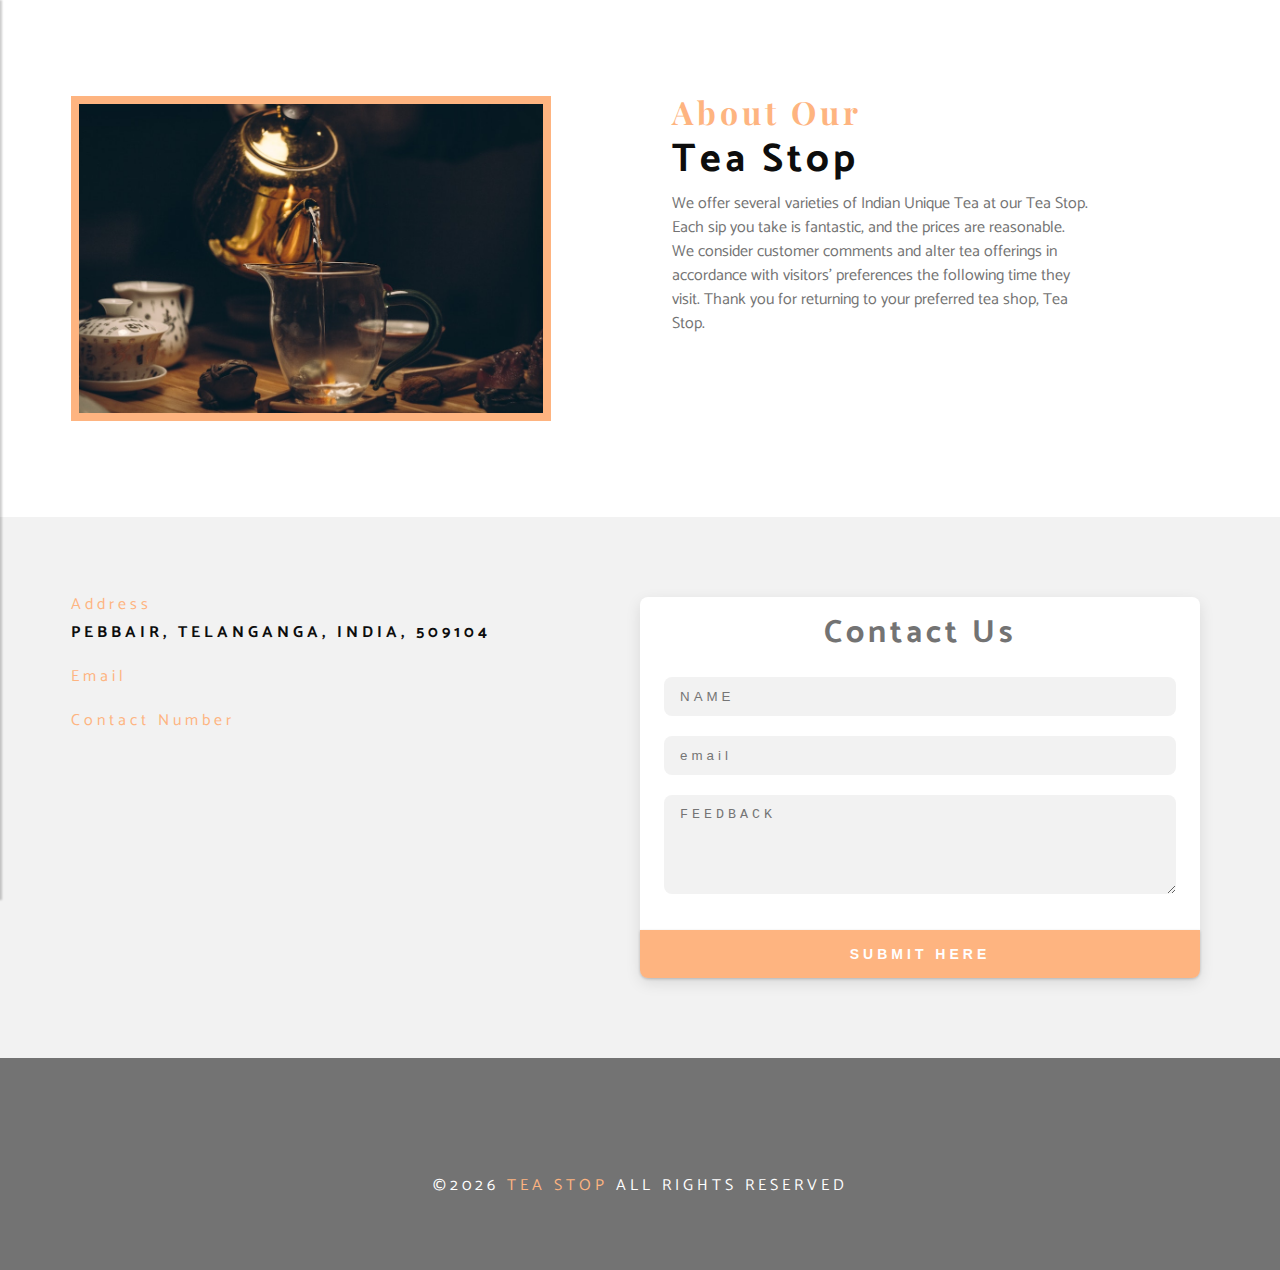
<file: about.html>
<!DOCTYPE html>
<html lang="en">
  <head>
    <meta charset="UTF-8" />
    <meta name="viewport" content="width=device-width, initial-scale=1.0" />
    <meta http-equiv="X-UA-Compatible" content="ie=edge" />
    <title>Tea Stop || About</title>
    <!-- font-awesome -->
    <link
      rel="stylesheet"
      href="https://cdnjs.cloudflare.com/ajax/libs/font-awesome/6.2.1/css/all.min.css"
      integrity="sha512-MV7K8+y+gLIBoVD59lQIYicR65iaqukzvf/nwasF0nqhPay5w/9lJmVM2hMDcnK1OnMGCdVK+iQrJ7lzPJQd1w=="
      crossorigin="anonymous"
      referrerpolicy="no-referrer"
    />
    <!-- custom css -->
    <link rel="stylesheet" href="./css/styles.css" />
  </head>
  <body>
    <!-- Navbar -->
    <!-- Nav Button -->
    <span class="nav-btn" id="nav-btn">
      <i class="fa-solid fa-bars"></i>
    </span>
    <nav class="navbar" id="navbar">
      <div class="navbar-header">
        <span class="nav-close" id="nav-close">
          <i class="fa-solid fa-xmark"></i>
        </span>
      </div>
      <ul class="nav-items">
        <li>
          <a href="./index.html" class="nav-link">home</a>
        </li>
        <li>
          <a href="./benefits.html" class="nav-link">benefits</a>
        </li>
        <li>
          <a href="./about.html" class="nav-link">about</a>
        </li>
        <li>
          <a href="./products.html" class="nav-link">products</a>
        </li>
      </ul>
    </nav>
    <!-- End of Navbar -->
    <!-- About -->
    <section>
      <div class="section-center clearfix">
        <!-- About Img -->
        <article class="about-img">
          <div class="about-picture-container">
            <img
              src="./images/about-bcg.jpg"
              alt="about-img"
              class="about-picture"
            />
          </div>
        </article>
        <!-- About Info -->
        <article class="about-info">
          <!-- Section Title -->
          <div class="section-title">
            <h3>about our</h3>
            <h2>tea stop</h2>
          </div>
          <!-- End of Section Title -->
          <p class="about-text">
            We offer several varieties of Indian Unique Tea at our Tea Stop.
            Each sip you take is fantastic, and the prices are reasonable. We
            consider customer comments and alter tea offerings in accordance
            with visitors' preferences the following time they visit. Thank you
            for returning to your preferred tea shop, Tea Stop.
          </p>
        </article>
      </div>
    </section>
    <!-- End of About -->
    <!-- Contact -->
    <section class="contact">
      <div class="section-center clearfix">
        <!-- Contact Info -->
        <article class="contact-info">
          <!-- Contact Item -->
          <div class="contact-item">
            <h4 class="contact-title">
              <span class="contact-icon">
                <i class="fa-solid fa-location-arrow"></i>
              </span>
              address
            </h4>
            <h4 class="contact-text">Pebbair, Telanganga, India, 509104</h4>
          </div>
          <!-- Contact Item -->
          <div class="contact-item">
            <h4 class="contact-title">
              <span class="contact-icon">
                <i class="fa-solid fa-envelope"></i>
              </span>
              <a href="mailto:devarashettynaveen2224@gmail.com">email</a>
            </h4>
          </div>
          <!-- Contact Item -->
          <div class="contact-item">
            <h4 class="contact-title">
              <span class="contact-icon">
                <i class="fa-solid fa-phone"></i>
              </span>
              <a href="tel:+919133026208">contact number</a>
            </h4>
          </div>
        </article>
        <!-- Contact Form -->
        <article class="contact-form">
          <h3>contact us</h3>
          <form action="https://formspree.io/f/xaykbpen" method="POST">
            <div class="form-group">
              <input
                type="text"
                placeholder="name"
                class="form-control"
                name="name"
                required
              />
              <input
                type="email"
                placeholder="email"
                class="form-control email"
                name="email"
                required
              />
              <textarea
                name="feedback"
                placeholder="feedback"
                class="form-control"
                rows="5"
              ></textarea>
            </div>
            <button type="submit" class="submit-btn btn">submit here</button>
          </form>
        </article>
      </div>
    </section>
    <!-- End of Contact -->
    <!-- Footer -->
    <footer class="footer">
      <div class="section-center">
        <div class="social-icons">
          <!-- Social Icon -->
          <a
            href="https://www.facebook.com/"
            class="social-icon"
            target="_blank"
          >
            <i class="fa-brands fa-facebook"></i>
          </a>
          <!-- End of Social Icon -->
          <!-- Social Icon -->
          <a
            href="https://www.twitter.com/"
            class="social-icon"
            target="_blank"
          >
            <i class="fa-brands fa-twitter"></i>
          </a>
          <!-- End of Social Icon -->
          <!-- Social Icon -->
          <a
            href="https://www.instagram.com/"
            class="social-icon"
            target="_blank"
          >
            <i class="fa-brands fa-instagram"></i>
          </a>
          <!-- End of Social Icon -->
        </div>
        <h4 class="footer-text">
          &copy;<span id="date"></span>
          <span class="company">tea stop</span>
          all rights reserved
        </h4>
      </div>
    </footer>
    <!-- End of Footer -->
    <script src="app.js"></script>
  </body>
</html>
</file>
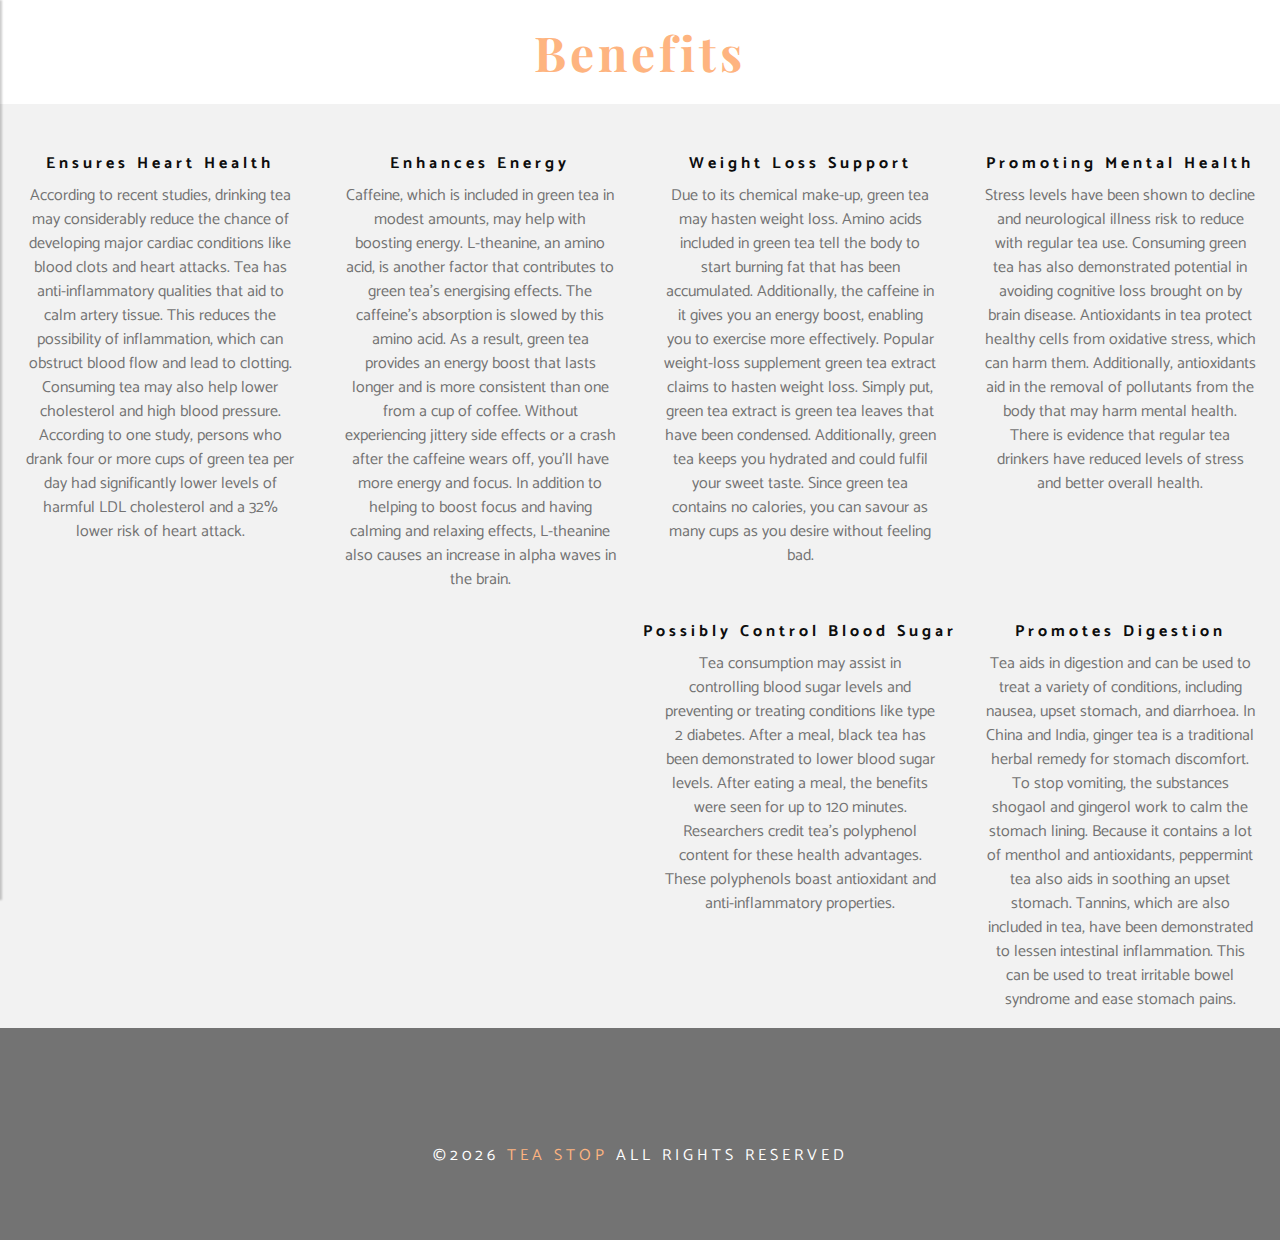
<file: benefits.html>
<!DOCTYPE html>
<html lang="en">
  <head>
    <meta charset="UTF-8" />
    <meta name="viewport" content="width=device-width, initial-scale=1.0" />
    <meta http-equiv="X-UA-Compatible" content="ie=edge" />
    <title>Tea Stop || Benefits</title>
    <!-- font-awesome -->
    <link
      rel="stylesheet"
      href="https://cdnjs.cloudflare.com/ajax/libs/font-awesome/6.2.1/css/all.min.css"
      integrity="sha512-MV7K8+y+gLIBoVD59lQIYicR65iaqukzvf/nwasF0nqhPay5w/9lJmVM2hMDcnK1OnMGCdVK+iQrJ7lzPJQd1w=="
      crossorigin="anonymous"
      referrerpolicy="no-referrer"
    />
    <!-- custom css -->
    <link rel="stylesheet" href="./css/styles.css" />
  </head>
  <body>
    <!-- Navbar -->
    <!-- Nav Button -->
    <span class="nav-btn" id="nav-btn">
      <i class="fa-solid fa-bars"></i>
    </span>
    <nav class="navbar" id="navbar">
      <div class="navbar-header">
        <span class="nav-close" id="nav-close">
          <i class="fa-solid fa-xmark"></i>
        </span>
      </div>
      <ul class="nav-items">
        <li>
          <a href="./index.html" class="nav-link">home</a>
        </li>
        <li>
          <a href="./benefits.html" class="nav-link">benefits</a>
        </li>
        <li>
          <a href="./about.html" class="nav-link">about</a>
        </li>
        <li>
          <a href="./products.html" class="nav-link">products</a>
        </li>
      </ul>
    </nav>
    <!-- End of Navbar -->
    <!-- Benefits -->
    <section class="section benefits-section clearfix">
      <!-- Section Title -->
      <div class="section-title benefit-title">
        <h3>benefits</h3>
      </div>
      <!-- End of Section Title -->
      <!-- 1st Benefit -->
      <article class="section-center benefits-section-center benefit-1">
        <span class="benefits-icon">
          <i class="fa-solid fa-heart-pulse"></i>
        </span>
        <h4 class="benefits-title">ensures heart health</h4>
        <p class="benefits-text">
          According to recent studies, drinking tea may considerably reduce the
          chance of developing major cardiac conditions like blood clots and
          heart attacks. Tea has anti-inflammatory qualities that aid to calm
          artery tissue. This reduces the possibility of inflammation, which can
          obstruct blood flow and lead to clotting. Consuming tea may also help
          lower cholesterol and high blood pressure. According to one study,
          persons who drank four or more cups of green tea per day had
          significantly lower levels of harmful LDL cholesterol and a 32% lower
          risk of heart attack.
        </p>
      </article>
      <!-- End of 1st Benefit -->
      <!-- 2nd Benefit -->
      <article class="section-center benefits-section-center benefit-2">
        <span class="benefits-icon">
          <i class="fa-solid fa-fire-flame-simple"></i>
        </span>
        <h4 class="benefits-title">enhances energy</h4>
        <p class="benefits-text">
          Caffeine, which is included in green tea in modest amounts, may help
          with boosting energy. L-theanine, an amino acid, is another factor
          that contributes to green tea's energising effects. The caffeine's
          absorption is slowed by this amino acid. As a result, green tea
          provides an energy boost that lasts longer and is more consistent than
          one from a cup of coffee. Without experiencing jittery side effects or
          a crash after the caffeine wears off, you'll have more energy and
          focus. In addition to helping to boost focus and having calming and
          relaxing effects, L-theanine also causes an increase in alpha waves in
          the brain.
        </p>
      </article>
      <!-- End of 2nd Benefit -->
      <!-- 3rd Benefit -->
      <article class="section-center benefits-section-center benefit-3">
        <span class="benefits-icon">
          <i class="fa-solid fa-weight-scale"></i>
        </span>
        <h4 class="benefits-title">weight loss support</h4>
        <p class="benefits-text">
          Due to its chemical make-up, green tea may hasten weight loss. Amino
          acids included in green tea tell the body to start burning fat that
          has been accumulated. Additionally, the caffeine in it gives you an
          energy boost, enabling you to exercise more effectively. Popular
          weight-loss supplement green tea extract claims to hasten weight loss.
          Simply put, green tea extract is green tea leaves that have been
          condensed. Additionally, green tea keeps you hydrated and could fulfil
          your sweet taste. Since green tea contains no calories, you can savour
          as many cups as you desire without feeling bad.
        </p>
      </article>
      <!-- End of 3rd Benefit -->
      <!-- 4th Benefit -->
      <article class="section-center benefits-section-center benefit-4">
        <span class="benefits-icon">
          <i class="fa-solid fa-brain"></i>
        </span>
        <h4 class="benefits-title">promoting mental health</h4>
        <p class="benefits-text">
          Stress levels have been shown to decline and neurological illness risk
          to reduce with regular tea use. Consuming green tea has also
          demonstrated potential in avoiding cognitive loss brought on by brain
          disease. Antioxidants in tea protect healthy cells from oxidative
          stress, which can harm them. Additionally, antioxidants aid in the
          removal of pollutants from the body that may harm mental health. There
          is evidence that regular tea drinkers have reduced levels of stress
          and better overall health.
        </p>
      </article>
      <!-- End of 4th Benefit -->
      <!-- 5th Benefit -->
      <article class="section-center benefits-section-center benefit-5">
        <span class="benefits-icon">
          <i class="fa-solid fa-cubes-stacked"></i>
        </span>
        <h4 class="benefits-title">possibly control blood sugar</h4>
        <p class="benefits-text">
          Tea consumption may assist in controlling blood sugar levels and
          preventing or treating conditions like type 2 diabetes. After a meal,
          black tea has been demonstrated to lower blood sugar levels. After
          eating a meal, the benefits were seen for up to 120 minutes.
          Researchers credit tea's polyphenol content for these health
          advantages. These polyphenols boast antioxidant and anti-inflammatory
          properties.
        </p>
      </article>
      <!-- End of 5th Benefit -->
      <!-- 6th Benefit -->
      <article class="section-center benefits-section-center benefit-6">
        <span class="benefits-icon">
          <i class="fa-solid fa-heart-circle-check"></i>
        </span>
        <h4 class="benefits-title">promotes digestion</h4>
        <p class="benefits-text">
          Tea aids in digestion and can be used to treat a variety of
          conditions, including nausea, upset stomach, and diarrhoea. In China
          and India, ginger tea is a traditional herbal remedy for stomach
          discomfort. To stop vomiting, the substances shogaol and gingerol work
          to calm the stomach lining. Because it contains a lot of menthol and
          antioxidants, peppermint tea also aids in soothing an upset stomach.
          Tannins, which are also included in tea, have been demonstrated to
          lessen intestinal inflammation. This can be used to treat irritable
          bowel syndrome and ease stomach pains.
        </p>
      </article>
      <!-- End of 6th Benefit -->
    </section>
    <!-- End of Benefits -->
    <!-- Footer -->
    <footer class="footer">
      <div class="section-center">
        <div class="social-icons">
          <!-- Social Icon -->
          <a
            href="https://www.facebook.com/"
            class="social-icon"
            target="_blank"
          >
            <i class="fa-brands fa-facebook"></i>
          </a>
          <!-- End of Social Icon -->
          <!-- Social Icon -->
          <a
            href="https://www.twitter.com/"
            class="social-icon"
            target="_blank"
          >
            <i class="fa-brands fa-twitter"></i>
          </a>
          <!-- End of Social Icon -->
          <!-- Social Icon -->
          <a
            href="https://www.instagram.com/"
            class="social-icon"
            target="_blank"
          >
            <i class="fa-brands fa-instagram"></i>
          </a>
          <!-- End of Social Icon -->
        </div>
        <h4 class="footer-text">
          &copy;<span id="date"></span>
          <span class="company">tea stop</span>
          all rights reserved
        </h4>
      </div>
    </footer>
    <!-- End of Footer -->
    <script src="app.js"></script>
  </body>
</html>
</file>
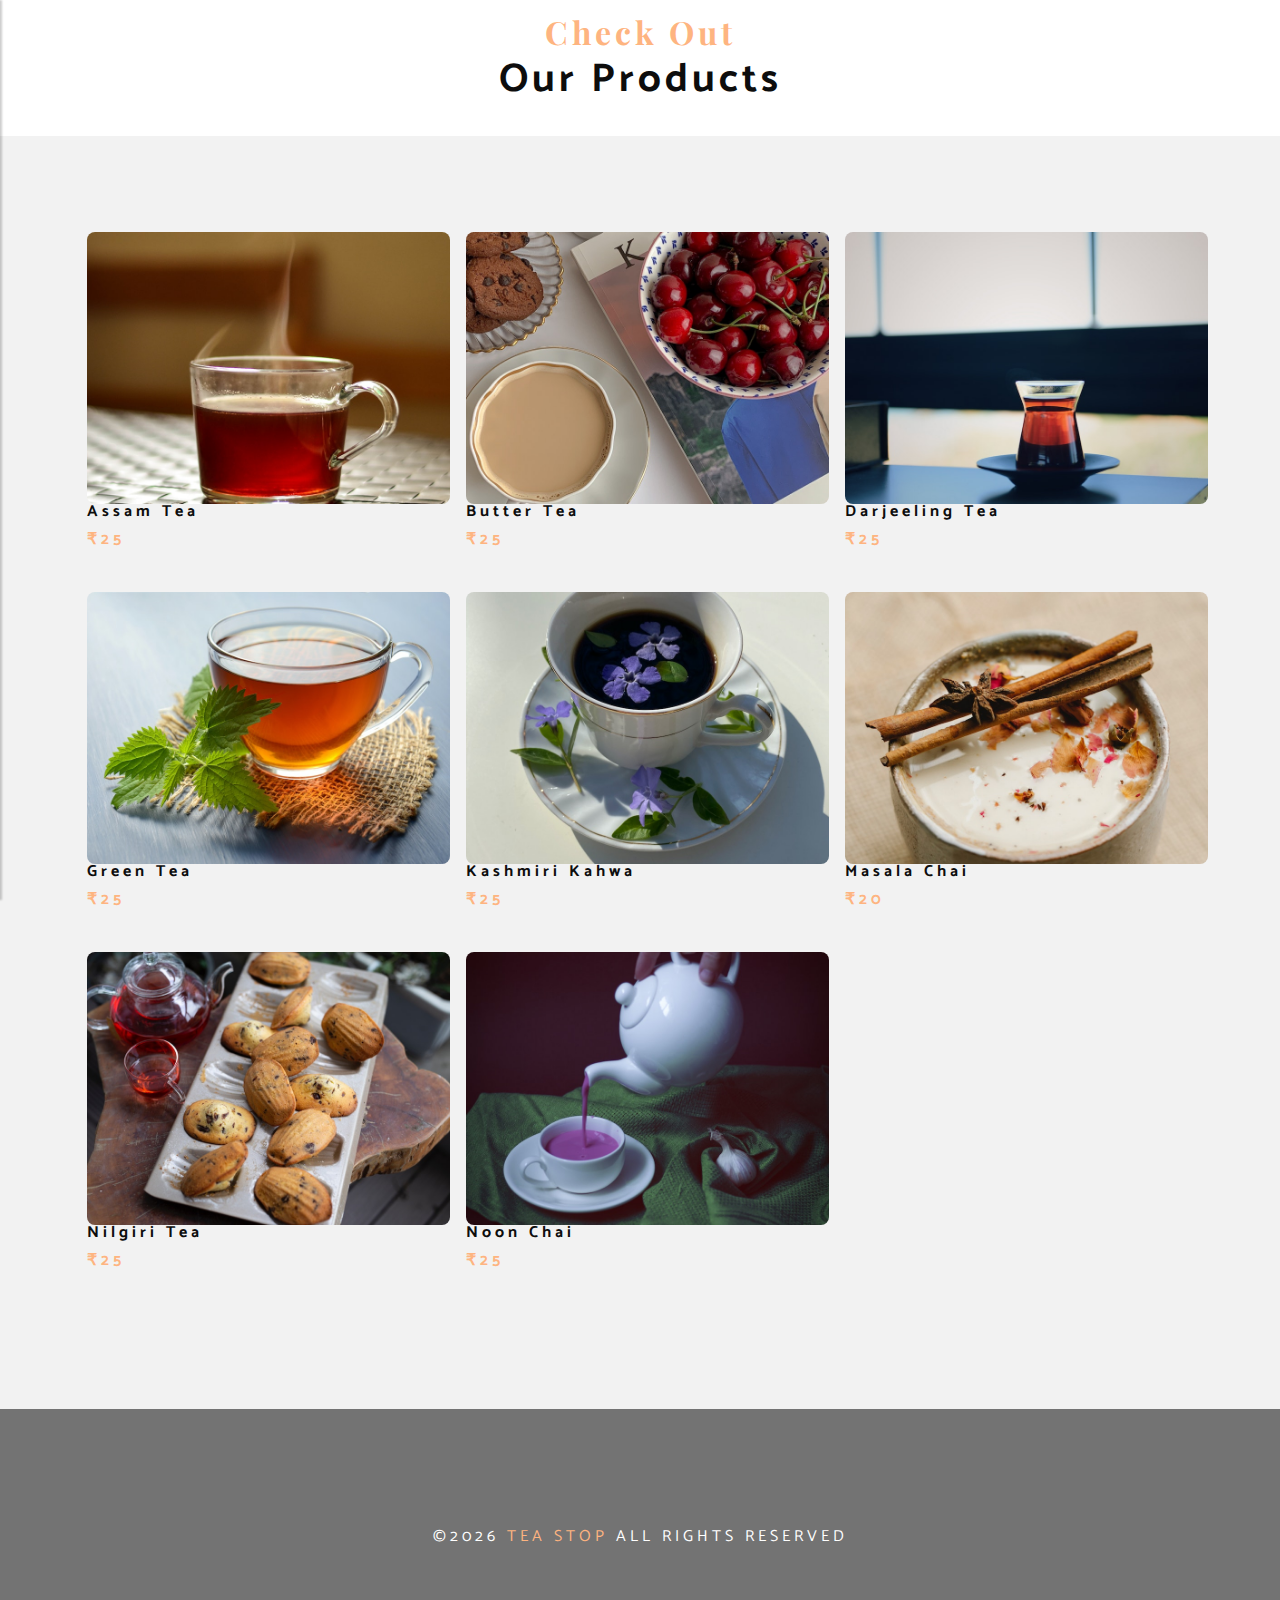
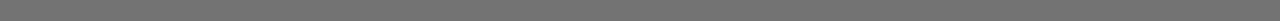
<file: products.html>
<!DOCTYPE html>
<html lang="en">
  <head>
    <meta charset="UTF-8" />
    <meta name="viewport" content="width=device-width, initial-scale=1.0" />
    <meta http-equiv="X-UA-Compatible" content="ie=edge" />
    <title>Tea Stop || Products</title>
    <!-- font-awesome -->
    <link
      rel="stylesheet"
      href="https://cdnjs.cloudflare.com/ajax/libs/font-awesome/6.2.1/css/all.min.css"
      integrity="sha512-MV7K8+y+gLIBoVD59lQIYicR65iaqukzvf/nwasF0nqhPay5w/9lJmVM2hMDcnK1OnMGCdVK+iQrJ7lzPJQd1w=="
      crossorigin="anonymous"
      referrerpolicy="no-referrer"
    />
    <!-- custom css -->
    <link rel="stylesheet" href="./css/styles.css" />
  </head>
  <body>
    <!-- Navbar -->
    <!-- Nav Button -->
    <span class="nav-btn" id="nav-btn">
      <i class="fa-solid fa-bars"></i>
    </span>
    <nav class="navbar" id="navbar">
      <div class="navbar-header">
        <span class="nav-close" id="nav-close">
          <i class="fa-solid fa-xmark"></i>
        </span>
      </div>
      <ul class="nav-items">
        <li>
          <a href="./index.html" class="nav-link">home</a>
        </li>
        <li>
          <a href="./benefits.html" class="nav-link">benefits</a>
        </li>
        <li>
          <a href="./about.html" class="nav-link">about</a>
        </li>
        <li>
          <a href="./products.html" class="nav-link">products</a>
        </li>
      </ul>
    </nav>
    <!-- End of Navbar -->
    <!-- Products -->
    <div class="section-title products-title">
      <h3>check out</h3>
      <h2>our products</h2>
    </div>
    <!-- End of Section Title -->
    <section class="products">
      <div class="section-center clearfix">
        <!-- Products Inventory -->
        <article class="products-inventory clearfix">
          <!-- Product-1 -->
          <div class="product">
            <img
              src="./images/assam tea.jpg"
              alt="assam tea"
              class="product-img"
            />
            <h4 class="product-title">assam tea</h4>
            <h4 class="product-price">&#8377;25</h4>
          </div>
          <!-- End of Product-1 -->
          <!-- Product-2 -->
          <div class="product">
            <img
              src="./images/butter tea.jpg"
              alt="butter tea"
              class="product-img"
            />
            <h4 class="product-title">butter tea</h4>
            <h4 class="product-price">&#8377;25</h4>
          </div>
          <!-- End of Product-2 -->
          <!-- Product-3 -->
          <div class="product">
            <img
              src="./images/darjeeling tea.jpg"
              alt="darjeeling tea"
              class="product-img"
            />
            <h4 class="product-title">darjeeling tea</h4>
            <h4 class="product-price">&#8377;25</h4>
          </div>
          <!-- End of Product-3 -->
          <!-- Product-4 -->
          <div class="product">
            <img
              src="./images/green tea.jpg"
              alt="green tea"
              class="product-img"
            />
            <h4 class="product-title">green tea</h4>
            <h4 class="product-price">&#8377;25</h4>
          </div>
          <!-- End of Product-4 -->
          <!-- Product-5 -->
          <div class="product">
            <img
              src="./images/kashmiri kahwa.jpg"
              alt="kashmiri kahwa"
              class="product-img"
            />
            <h4 class="product-title">kashmiri kahwa</h4>
            <h4 class="product-price">&#8377;25</h4>
          </div>
          <!-- End of Product-5 -->
          <!-- Product-6 -->
          <div class="product">
            <img
              src="./images/masala chai.jpg"
              alt="masala chai"
              class="product-img"
            />
            <h4 class="product-title">masala chai</h4>
            <h4 class="product-price">&#8377;20</h4>
          </div>
          <!-- End of Product-6 -->
          <!-- Product-7 -->
          <div class="product">
            <img
              src="./images/nilgiri tea.jpg"
              alt="nilgiri tea"
              class="product-img"
            />
            <h4 class="product-title">nilgiri tea</h4>
            <h4 class="product-price">&#8377;25</h4>
          </div>
          <!-- End of Product-7 -->
          <!-- Product-8 -->
          <div class="product">
            <img
              src="./images/noon chai.jpg"
              alt="noon chai"
              class="product-img"
            />
            <h4 class="product-title">noon chai</h4>
            <h4 class="product-price">&#8377;25</h4>
          </div>
          <!-- End of Product-8 -->
        </article>
      </div>
    </section>
    <!-- End of Products -->
    <!-- Footer -->
    <footer class="footer">
      <div class="section-center">
        <div class="social-icons">
          <!-- Social Icon -->
          <a
            href="https://www.facebook.com/"
            class="social-icon"
            target="_blank"
          >
            <i class="fa-brands fa-facebook"></i>
          </a>
          <!-- End of Social Icon -->
          <!-- Social Icon -->
          <a
            href="https://www.twitter.com/"
            class="social-icon"
            target="_blank"
          >
            <i class="fa-brands fa-twitter"></i>
          </a>
          <!-- End of Social Icon -->
          <!-- Social Icon -->
          <a
            href="https://www.instagram.com/"
            class="social-icon"
            target="_blank"
          >
            <i class="fa-brands fa-instagram"></i>
          </a>
          <!-- End of Social Icon -->
        </div>
        <h4 class="footer-text">
          &copy;<span id="date"></span>
          <span class="company">tea stop</span>
          all rights reserved
        </h4>
      </div>
    </footer>
    <!-- End of Footer -->
    <script src="app.js"></script>
  </body>
</html>
</file>
<file: css/styles.css>
/* Fonts */
@import url("https://fonts.googleapis.com/css2?family=Catamaran&family=Playfair+Display:ital@1&display=swap");
/* Variables */
:root {
  --clr-primary-1: rgb(25, 10, 0);
  --clr-primary-2: rgb(76, 31, 1);
  --clr-primary-3: rgb(127, 52, 1);
  --clr-primary-4: rgb(177, 73, 1);
  --clr-primary-5: rgb(228, 94, 2);
  --clr-primary-6: rgb(253, 119, 27);
  --clr-primary-7: rgb(254, 149, 78);
  --clr-primary-8: rgb(254, 180, 128);
  --clr-primary-9: rgb(254, 210, 179);
  --clr-primary-10: rgb(255, 240, 230);
  --clr-grey-1: rgb(13, 13, 13);
  --clr-grey-2: rgb(38, 38, 38);
  --clr-grey-3: rgb(64, 64, 64);
  --clr-grey-4: rgb(89, 89, 89);
  --clr-grey-5: rgb(115, 115, 115);
  --clr-grey-6: rgb(140, 140, 140);
  --clr-grey-7: rgb(166, 166, 166);
  --clr-grey-8: rgb(191, 191, 191);
  --clr-grey-9: rgb(217, 217, 217);
  --clr-grey-10: rgb(242, 242, 242);
  --clr-white: #fff;
  --clr-black: #000;
  --ff-primary: "Catamaran", sans-serif;
  --ff-secondary: "Playfair Display", serif;
  --transition: all 0.3s linear;
  --spacing: 0.25rem;
  --radius: 0.5rem;
}
/* Global Styles */
* {
  margin: 0;
  padding: 0;
  box-sizing: border-box;
}
body {
  font-family: var(--ff-primary);
  background: var(--clr-white);
  color: var(--clr-grey-1);
  line-height: 1.5;
  font-size: 0.875rem;
}
a {
  text-decoration: none;
}
img {
  width: 100%;
  display: block;
}
h1,
h2,
h3,
h4 {
  letter-spacing: var(--spacing);
  text-transform: capitalize;
  line-height: 1.25;
  margin-bottom: 0.75rem;
}
h1 {
  font-size: 3rem;
}
h2 {
  font-size: 2rem;
}
h3 {
  font-size: 1.5rem;
}
h4 {
  font-size: 0.875rem;
}
p {
  margin-bottom: 1.25rem;
}
@media (min-width: 800px) {
  h1 {
    font-size: 4rem;
  }
  h2 {
    font-size: 2.5rem;
  }
  h3 {
    font-size: 2rem;
  }
  h4 {
    font-size: 1rem;
  }
  body {
    font-size: 1rem;
  }
  h1,
  h2,
  h3,
  h4 {
    line-height: 1;
  }
}
.btn {
  text-transform: uppercase;
  background: var(--clr-primary-8);
  color: var(--clr-white);
  padding: 0.375rem 0.75rem;
  letter-spacing: var(--spacing);
  display: inline-block;
  font-weight: 700;
  transition: var(--transition);
  font-size: 0.875rem;
  border: none;
  cursor: pointer;
  box-shadow: 0 1px 3px rgba(0, 0, 0, 0.2);
}
.btn:hover {
  color: var(--clr-primary-8);
  background: var(--clr-primary-4);
}
.clearfix::after,
.clearfix::before {
  content: "";
  clear: both;
  display: table;
}
.section-title h3 {
  font-family: var(--ff-secondary);
  color: var(--clr-primary-8);
}
.section-title {
  margin-bottom: 0.5rem;
}
.section-center {
  padding: 4rem 0;
  width: 85vw;
  margin: 0 auto;
  max-width: 1170px;
}
@media (min-width: 992px) {
  .section-center {
    width: 95vw;
    padding: 4rem 1rem;
  }
}
/* Animation */
@keyframes bounce {
  0% {
    transform: scale(1);
  }
  50% {
    transform: scale(2);
  }
  100% {
    transform: scale(1);
  }
}
@keyframes slideFromRight {
  0% {
    transform: translateX(100px);
    opacity: 0;
  }
  50% {
    transform: translateX(-200px);
    opacity: 0.5;
  }
  75% {
    transform: translateX(50px);
    opacity: 0.75;
  }
  100% {
    transform: translateX(0px);
    opacity: 1;
  }
}
@keyframes slideFromLeft {
  0% {
    transform: translateX(-100px);
    opacity: 0;
  }
  50% {
    transform: translateX(200px);
    opacity: 0.5;
  }
  75% {
    transform: translateX(-50px);
    opacity: 0.75;
  }
  100% {
    transform: translateX(0px);
    opacity: 1;
  }
}
/* Navbar */
.nav-btn {
  position: fixed;
  top: 5%;
  left: 5%;
  font-size: 2.5rem;
  color: var(--clr-primary-8);
  z-index: 1;
  cursor: pointer;
  /* Animation */
  animation: bounce 2s ease 1;
}
.navbar {
  position: fixed;
  top: 0;
  left: 0;
  right: 0;
  bottom: 0;
  background: var(--clr-grey-10);
  z-index: 2;
  box-shadow: 2px 0 2px rgba(0, 0, 0, 0.2);
  transform: translateX(-100%);
  transition: var(--transition);
}
.showNav {
  transform: translateX(0);
}
.navbar-header {
  text-align: right;
  padding-right: 1rem;
}
.nav-close {
  font-size: 2.5rem;
  color: var(--clr-primary-8);
  transition: var(--transition);
}
.nav-close:hover {
  color: var(--clr-primary-5);
}
.nav-items {
  list-style-type: none;
}
.nav-link {
  display: block;
  padding: 0.5rem;
  font-size: 1.5rem;
  text-transform: capitalize;
  letter-spacing: var(--spacing);
  color: var(--clr-grey-5);
  transition: var(--transition);
}
.nav-link:hover {
  background: var(--clr-primary-5);
  color: var(--clr-primary-8);
  padding-left: 1rem;
  border-left: 0.5rem solid var(--clr-primary-8);
}
/* Using Floats */
@media (min-width: 768px) {
  .navbar {
    width: 30vw;
    max-width: 20rem;
  }
}
/* Header */
.header {
  min-height: 100vh;
  background: linear-gradient(rgba(0, 0, 0, 0.6), rgba(0, 0, 0, 0.6)),
    url("../images/main-bcg.jpg") center/cover no-repeat fixed;
  position: relative;
  /* Animation */
  overflow-x: hidden;
}
.banner {
  text-align: center;
  position: absolute;
  top: 50%;
  left: 50%;
  transform: translate(-50%, -50%);
}
.banner h2 {
  font-family: var(--ff-secondary);
  color: var(--clr-primary-8);
  /* Animation */
  animation: slideFromRight 5s ease-in-out 1;
}
.banner h1 {
  text-transform: uppercase;
  color: var(--clr-white);
  margin-top: 1.25rem;
  margin-bottom: 2rem;
  /* Animation */
  animation: slideFromLeft 5s ease-in-out 1;
}
/* Content Divider */
.content-divider {
  height: 0.5rem;
  background: linear-gradient(
    to left,
    var(--clr-primary-8),
    var(--clr-white),
    var(--clr-primary-8)
  );
}
/* Benefits */
.benefits-section {
  background: var(--clr-grey-10);
}
.benefits-section-center {
  padding: 1rem 0;
  text-align: center;
  transition: var(--transition);
}
.benefit-title {
  background: var(--clr-white);
}
.benefit-title h3 {
  text-align: center;
  font-size: 3rem;
  padding: 1.75rem 0;
}
.benefits-icon {
  font-size: 2rem;
  margin-bottom: 1rem;
  transition: var(--transition);
  display: inline-block;
  color: var(--clr-primary-8);
}
.benefits-text {
  color: var(--clr-grey-5);
  max-width: 17rem;
  margin: 0 auto;
}
.benefits-section-center:hover {
  background: var(--clr-white);
  box-shadow: 0 2px var(--clr-primary-8);
}
.benefits-section-center:hover .benefits-icon {
  transform: translateY(-5px);
}
/* Using Floats */
@media (min-width: 576px) {
  .benefits-section-center {
    float: left;
    width: 50%;
  }
  .benefit-1 {
    padding-bottom: 2.25rem;
  }
  .benefit-4 {
    padding-bottom: 6rem;
  }
  .benefit-5 {
    padding-bottom: 7.75rem;
  }
}
@media (min-width: 1200px) {
  .benefits-section-center {
    width: 25%;
  }
  .benefit-1 {
    padding-bottom: 2.5rem;
  }
  .benefit-4 {
    padding-bottom: 5.5rem;
  }
  .benefit-5 {
    padding-bottom: 7rem;
  }
}
/* About */
.about-img,
.about-info {
  padding: 2rem 0;
}
.about-picture-container {
  background: var(--clr-primary-8);
  border: 0.5rem solid var(--clr-primary-8);
  max-width: 30rem;
  overflow: hidden;
}
.about-picture {
  transition: var(--transition);
}
.about-picture-container:hover .about-picture {
  opacity: 0.5;
  transform: scale(1.2);
}
.about-text {
  max-width: 26rem;
  color: var(--clr-grey-5);
}
/* Using Floats */
@media (min-width: 992px) {
  .about-img,
  .about-info {
    float: left;
    width: 50%;
  }
  .about-info {
    padding-left: 2rem;
  }
}
/* Products */
.products {
  background: var(--clr-grey-10);
}
.products-title {
  text-align: center;
  padding: 1rem 0;
}
.products article {
  padding: 2rem 0;
}
.product {
  margin-bottom: 2rem;
}
.product-img {
  border-radius: var(--radius);
}
.product-price {
  color: var(--clr-primary-8);
}
/* Using Floats */
@media (min-width: 768px) {
  .product {
    float: left;
    width: 50%;
    padding-left: 1rem;
  }
}
@media (min-width: 992px) {
  .product {
    width: 33.3%;
  }
}
/* Contact */
.contact {
  background: var(--clr-grey-10);
}
.contact-form,
.contact-info {
  margin: 1rem 0;
}
.contact-item {
  margin-bottom: 1.75rem;
}
.contact-title,
.contact-title a {
  color: var(--clr-primary-8);
  font-weight: 400;
}
.contact-text {
  text-transform: uppercase;
}
.contact-form {
  background: var(--clr-white);
  border-radius: var(--radius);
  text-align: center;
  box-shadow: 0 5px 15px rgba(0, 0, 0, 0.1);
  transition: var(--transition);
  max-width: 35rem;
}
.contact-form:hover {
  box-shadow: 0 5px 15px rgba(0, 0, 0, 0.2);
}
.contact-form h3 {
  padding-top: 1.25rem;
  color: var(--clr-grey-5);
}
.form-group {
  padding: 1rem 1.5rem;
}
.form-control {
  display: block;
  width: 100%;
  padding: 0.75rem 1rem;
  border: none;
  margin-bottom: 1.25rem;
  background: var(--clr-grey-10);
  border-radius: var(--radius);
  text-transform: uppercase;
  letter-spacing: var(--spacing);
}
.email {
  text-transform: lowercase;
}
.submit-btn {
  display: block;
  width: 100%;
  padding: 1rem;
  border-bottom-left-radius: var(--radius);
  border-bottom-right-radius: var(--radius);
}
/* Using Floats */
@media (min-width: 768px) {
  .contact-form,
  .contact-info {
    float: left;
    width: 50%;
  }
}
/* Footer */
.footer {
  background: var(--clr-grey-5);
  text-align: center;
}
.social-icon {
  color: var(--clr-white);
  font-size: 1.5rem;
  margin-right: 1rem;
  transition: var(--transition);
}
.social-icon:hover {
  color: var(--clr-primary-8);
}
.footer-text {
  margin-top: 1.25rem;
  text-transform: uppercase;
  color: var(--clr-white);
  font-weight: 400;
}
.company {
  color: var(--clr-primary-8);
}
</file>
